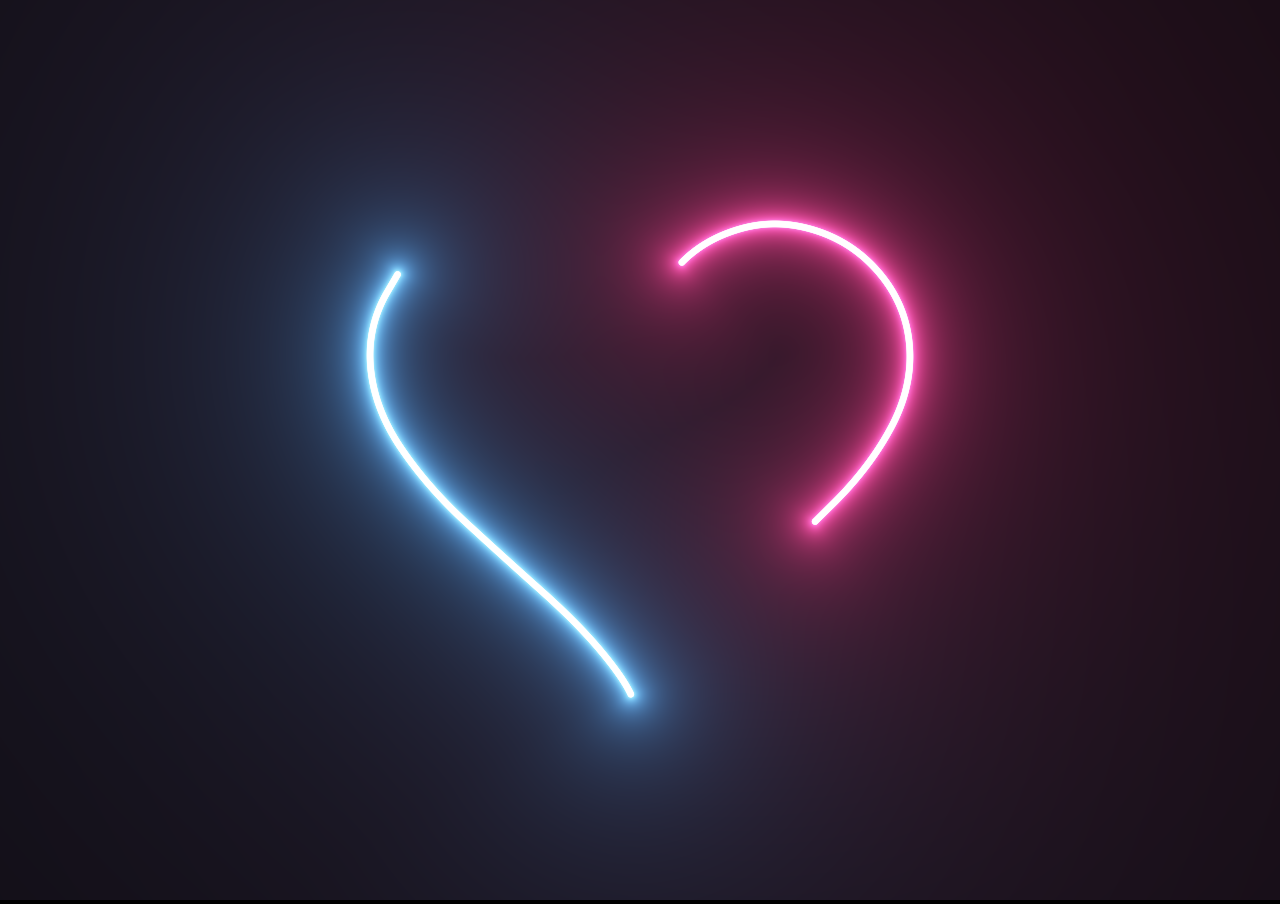
<file: projetos/coração para alana/index.html>
<!DOCTYPE html>
<html lang="en" >
<head>
  <meta charset="UTF-8">
  <title>Surpresa pra Alana</title>
  <link rel="stylesheet" href="./style.css">

</head>
<body>
<!-- partial:index.partial.html -->
<body>
  <canvas id="canvas" width="1400" height="600"></canvas>
</body>
<!-- partial -->
  <script  src="./script.js"></script>

</body>
</html>
</file>
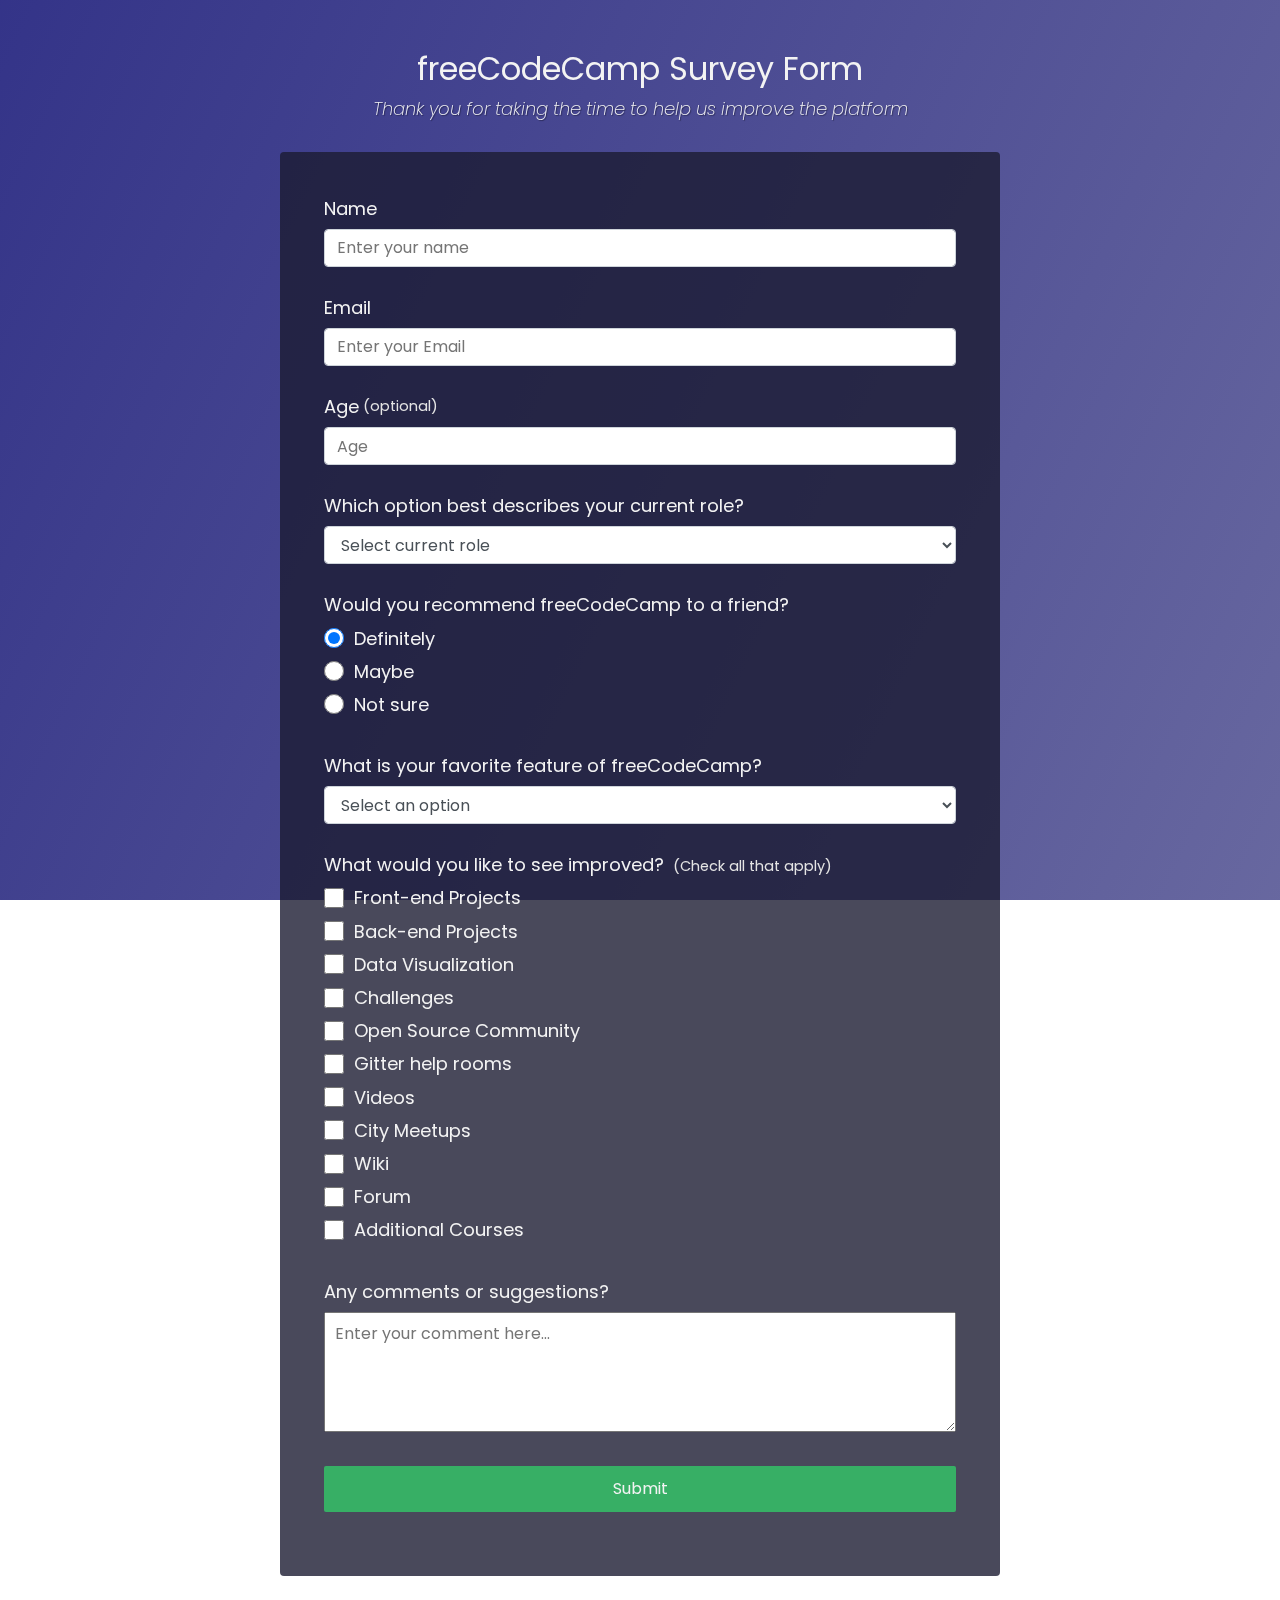
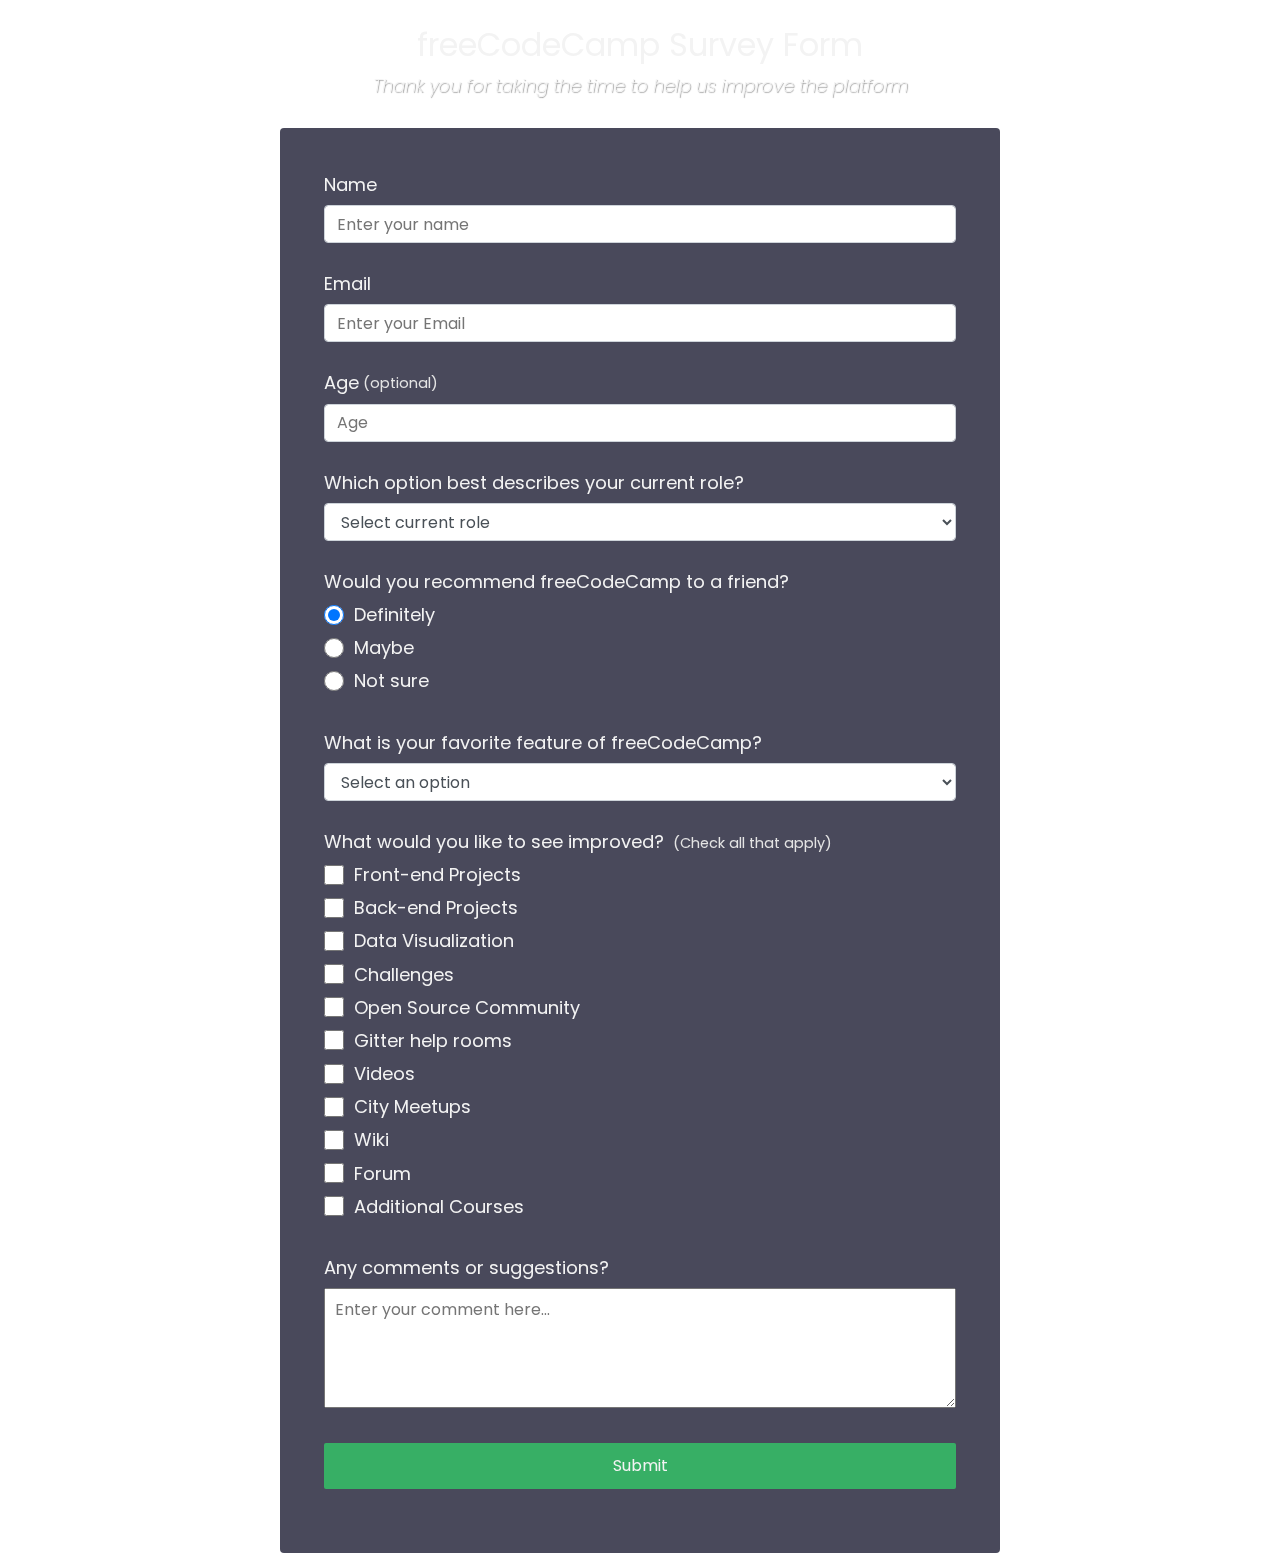
<file: projetos/formulario de pesquisa/index.html>
<!DOCTYPE html>
<html lang="en">
<head>
  <meta charset="UTF-8">
  <meta name="viewport" content="width=device-width, initial-scale=1.0">
  <title>Document</title>
 <link rel="stylesheet" href="style.css" >
 <link rel="stylesheet" href="JavaScript.js">

</head>
<body>
 <div class="container">
  <header class="header">
    <h1 id="title" class="text-center">freeCodeCamp Survey Form</h1>
    <p id="description" class="description text-center">
      Thank you for taking the time to help us improve the platform
    </p>
  </header>
  <form id="survey-form">
    <div class="form-group">
      <label id="name-label" for="name">Name</label>
      <input
        type="text"
        name="name"
        id="name"
        class="form-control"
        placeholder="Enter your name"
        required
      />
    </div>
    <div class="form-group">
      <label id="email-label" for="email">Email</label>
      <input
        type="email"
        name="email"
        id="email"
        class="form-control"
        placeholder="Enter your Email"
        required
      />
    </div>
    <div class="form-group">
      <label id="number-label" for="number"
        >Age<span class="clue">(optional)</span></label
      >
      <input
        type="number"
        name="age"
        id="number"
        min="10"
        max="99"
        class="form-control"
        placeholder="Age"
      />
    </div>
    <div class="form-group">
      <p>Which option best describes your current role?</p>
      <select id="dropdown" name="role" class="form-control" required>
        <option disabled selected value>Select current role</option>
        <option value="student">Student</option>
        <option value="job">Full Time Job</option>
        <option value="learner">Full Time Learner</option>
        <option value="preferNo">Prefer not to say</option>
        <option value="other">Other</option>
      </select>
    </div>

    <div class="form-group">
      <p>Would you recommend freeCodeCamp to a friend?</p>
      <label>
        <input
          name="user-recommend"
          value="definitely"
          type="radio"
          class="input-radio"
          checked
        />Definitely</label
      >
      <label>
        <input
          name="user-recommend"
          value="maybe"
          type="radio"
          class="input-radio"
        />Maybe</label
      >

      <label
        ><input
          name="user-recommend"
          value="not-sure"
          type="radio"
          class="input-radio"
        />Not sure</label
      >
    </div>

    <div class="form-group">
      <p>
        What is your favorite feature of freeCodeCamp?
      </p>
      <select id="most-like" name="mostLike" class="form-control" required>
        <option disabled selected value>Select an option</option>
        <option value="challenges">Challenges</option>
        <option value="projects">Projects</option>
        <option value="community">Community</option>
        <option value="openSource">Open Source</option>
      </select>
    </div>

    <div class="form-group">
      <p>
        What would you like to see improved?
        <span class="clue">(Check all that apply)</span>
      </p>

      <label
        ><input
          name="prefer"
          value="front-end-projects"
          type="checkbox"
          class="input-checkbox"
        />Front-end Projects</label
      >
      <label>
        <input
          name="prefer"
          value="back-end-projects"
          type="checkbox"
          class="input-checkbox"
        />Back-end Projects</label
      >
      <label
        ><input
          name="prefer"
          value="data-visualization"
          type="checkbox"
          class="input-checkbox"
        />Data Visualization</label
      >
      <label
        ><input
          name="prefer"
          value="challenges"
          type="checkbox"
          class="input-checkbox"
        />Challenges</label
      >
      <label
        ><input
          name="prefer"
          value="open-source-community"
          type="checkbox"
          class="input-checkbox"
        />Open Source Community</label
      >
      <label
        ><input
          name="prefer"
          value="gitter-help-rooms"
          type="checkbox"
          class="input-checkbox"
        />Gitter help rooms</label
      >
      <label
        ><input
          name="prefer"
          value="videos"
          type="checkbox"
          class="input-checkbox"
        />Videos</label
      >
      <label
        ><input
          name="prefer"
          value="city-meetups"
          type="checkbox"
          class="input-checkbox"
        />City Meetups</label
      >
      <label
        ><input
          name="prefer"
          value="wiki"
          type="checkbox"
          class="input-checkbox"
        />Wiki</label
      >
      <label
        ><input
          name="prefer"
          value="forum"
          type="checkbox"
          class="input-checkbox"
        />Forum</label
      >
      <label
        ><input
          name="prefer"
          value="additional-courses"
          type="checkbox"
          class="input-checkbox"
        />Additional Courses</label
      >
    </div>

    <div class="form-group">
      <p>Any comments or suggestions?</p>
      <textarea
        id="comments"
        class="input-textarea"
        name="comment"
        placeholder="Enter your comment here..."
      ></textarea>
    </div>

    <div class="form-group">
      <button type="submit" id="submit" class="submit-button">
        Submit
      </button>
    </div>
  </form>
</div>
<div class="container">
  <header class="header">
    <h1 id="title" class="text-center">freeCodeCamp Survey Form</h1>
    <p id="description" class="description text-center">
      Thank you for taking the time to help us improve the platform
    </p>
  </header>
  <form id="survey-form">
    <div class="form-group">
      <label id="name-label" for="name">Name</label>
      <input
        type="text"
        name="name"
        id="name"
        class="form-control"
        placeholder="Enter your name"
        required
      />
    </div>
    <div class="form-group">
      <label id="email-label" for="email">Email</label>
      <input
        type="email"
        name="email"
        id="email"
        class="form-control"
        placeholder="Enter your Email"
        required
      />
    </div>
    <div class="form-group">
      <label id="number-label" for="number"
        >Age<span class="clue">(optional)</span></label
      >
      <input
        type="number"
        name="age"
        id="number"
        min="10"
        max="99"
        class="form-control"
        placeholder="Age"
      />
    </div>
    <div class="form-group">
      <p>Which option best describes your current role?</p>
      <select id="dropdown" name="role" class="form-control" required>
        <option disabled selected value>Select current role</option>
        <option value="student">Student</option>
        <option value="job">Full Time Job</option>
        <option value="learner">Full Time Learner</option>
        <option value="preferNo">Prefer not to say</option>
        <option value="other">Other</option>
      </select>
    </div>

    <div class="form-group">
      <p>Would you recommend freeCodeCamp to a friend?</p>
      <label>
        <input
          name="user-recommend"
          value="definitely"
          type="radio"
          class="input-radio"
          checked
        />Definitely</label
      >
      <label>
        <input
          name="user-recommend"
          value="maybe"
          type="radio"
          class="input-radio"
        />Maybe</label
      >

      <label
        ><input
          name="user-recommend"
          value="not-sure"
          type="radio"
          class="input-radio"
        />Not sure</label
      >
    </div>

    <div class="form-group">
      <p>
        What is your favorite feature of freeCodeCamp?
      </p>
      <select id="most-like" name="mostLike" class="form-control" required>
        <option disabled selected value>Select an option</option>
        <option value="challenges">Challenges</option>
        <option value="projects">Projects</option>
        <option value="community">Community</option>
        <option value="openSource">Open Source</option>
      </select>
    </div>

    <div class="form-group">
      <p>
        What would you like to see improved?
        <span class="clue">(Check all that apply)</span>
      </p>

      <label
        ><input
          name="prefer"
          value="front-end-projects"
          type="checkbox"
          class="input-checkbox"
        />Front-end Projects</label
      >
      <label>
        <input
          name="prefer"
          value="back-end-projects"
          type="checkbox"
          class="input-checkbox"
        />Back-end Projects</label
      >
      <label
        ><input
          name="prefer"
          value="data-visualization"
          type="checkbox"
          class="input-checkbox"
        />Data Visualization</label
      >
      <label
        ><input
          name="prefer"
          value="challenges"
          type="checkbox"
          class="input-checkbox"
        />Challenges</label
      >
      <label
        ><input
          name="prefer"
          value="open-source-community"
          type="checkbox"
          class="input-checkbox"
        />Open Source Community</label
      >
      <label
        ><input
          name="prefer"
          value="gitter-help-rooms"
          type="checkbox"
          class="input-checkbox"
        />Gitter help rooms</label
      >
      <label
        ><input
          name="prefer"
          value="videos"
          type="checkbox"
          class="input-checkbox"
        />Videos</label
      >
      <label
        ><input
          name="prefer"
          value="city-meetups"
          type="checkbox"
          class="input-checkbox"
        />City Meetups</label
      >
      <label
        ><input
          name="prefer"
          value="wiki"
          type="checkbox"
          class="input-checkbox"
        />Wiki</label
      >
      <label
        ><input
          name="prefer"
          value="forum"
          type="checkbox"
          class="input-checkbox"
        />Forum</label
      >
      <label
        ><input
          name="prefer"
          value="additional-courses"
          type="checkbox"
          class="input-checkbox"
        />Additional Courses</label
      >
    </div>

    <div class="form-group">
      <p>Any comments or suggestions?</p>
      <textarea
        id="comments"
        class="input-textarea"
        name="comment"
        placeholder="Enter your comment here..."
      ></textarea>
    </div>

    <div class="form-group">
      <button type="submit" id="submit" class="submit-button">
        Submit
      </button>
    </div>
  </form>
</div>
 
</body>
</html>
</file>
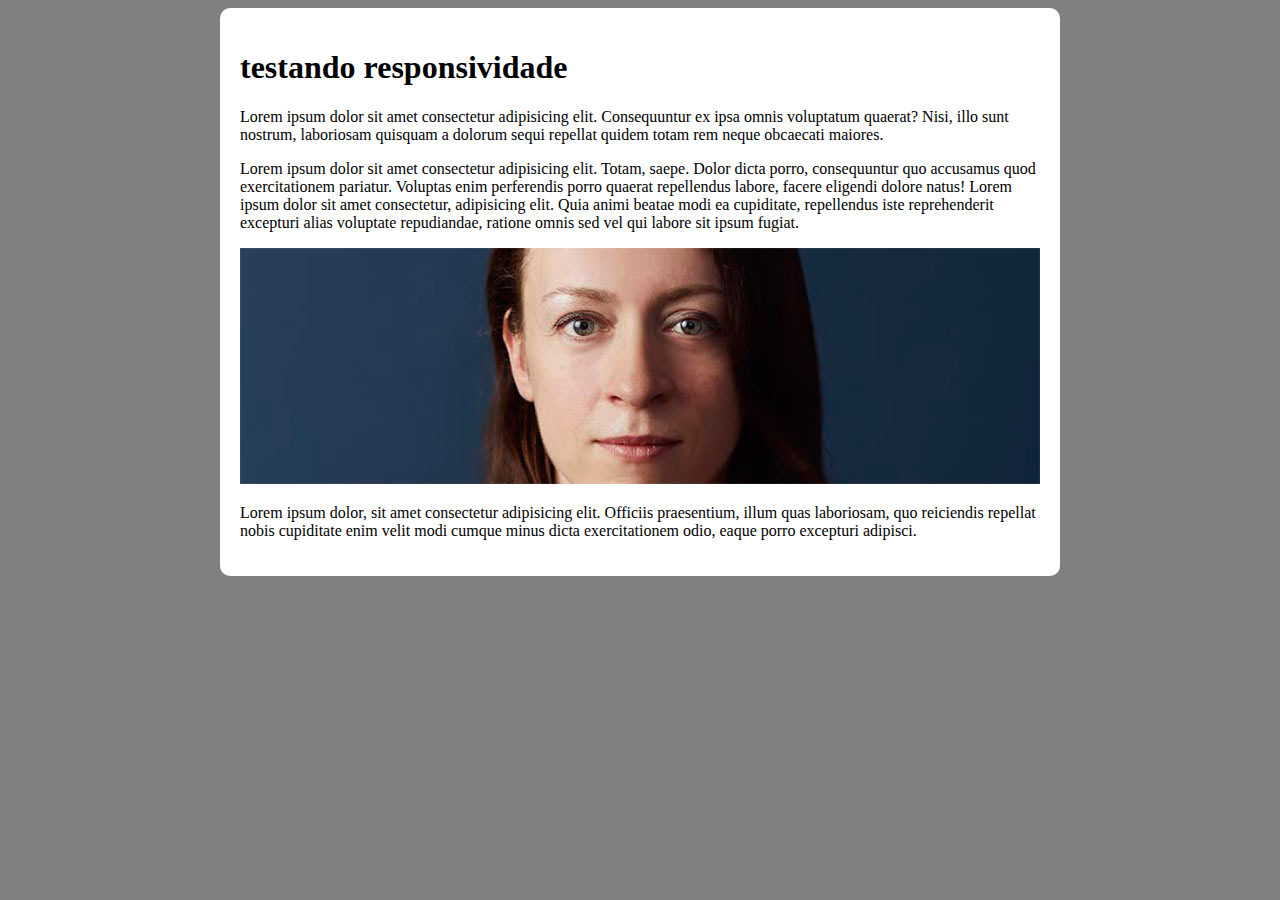
<file: projetos/Desafio 10 primeiro projeto/responsivo.html>
<!DOCTYPE html>
<html lang="pt-br">
<head>
    <meta charset="UTF-8">
    <meta name="viewport" content="width=device-width, initial-scale=1.0">
    <title>Teste de responsividade</title>
</head>
<style>

  body{
    background-color: gray;
  }


main{
    background-color: white;
    padding: 20px;
    border-radius: 10px;

    min-width: 320px;
    max-width: 800px;
    margin: auto;
}

img{
    width: 100%;
}

</style>

<body>
    <main>
    <h1>testando responsividade</h1>
    <p>Lorem ipsum dolor sit amet consectetur adipisicing elit. Consequuntur ex ipsa omnis voluptatum quaerat? Nisi, illo sunt nostrum, laboriosam quisquam a dolorum sequi repellat quidem totam rem neque obcaecati maiores.</p>
    <p>Lorem ipsum dolor sit amet consectetur adipisicing elit. Totam, saepe. Dolor dicta porro, consequuntur quo accusamus quod exercitationem pariatur. Voluptas enim perferendis porro quaerat repellendus labore, facere eligendi dolore natus! Lorem ipsum dolor sit amet consectetur, adipisicing elit. Quia animi beatae modi ea cupiditate, repellendus iste reprehenderit excepturi alias voluptate repudiandae, ratione omnis sed vel qui labore sit ipsum fugiat.</p> 
    
    <picture>
      <source media="(min-width: 600px )" srcset="imagens/irina-blok.jpg">
        <img src="imagens/irina-blok-pq.jpg" alt="foto irina">
    
    </picture>
    <p>Lorem ipsum dolor, sit amet consectetur adipisicing elit. Officiis praesentium, illum quas laboriosam, quo reiciendis repellat nobis cupiditate enim velit modi cumque minus dicta exercitationem odio, eaque porro excepturi adipisci.</p>
  
    </main>
</body>
</html>
</file>
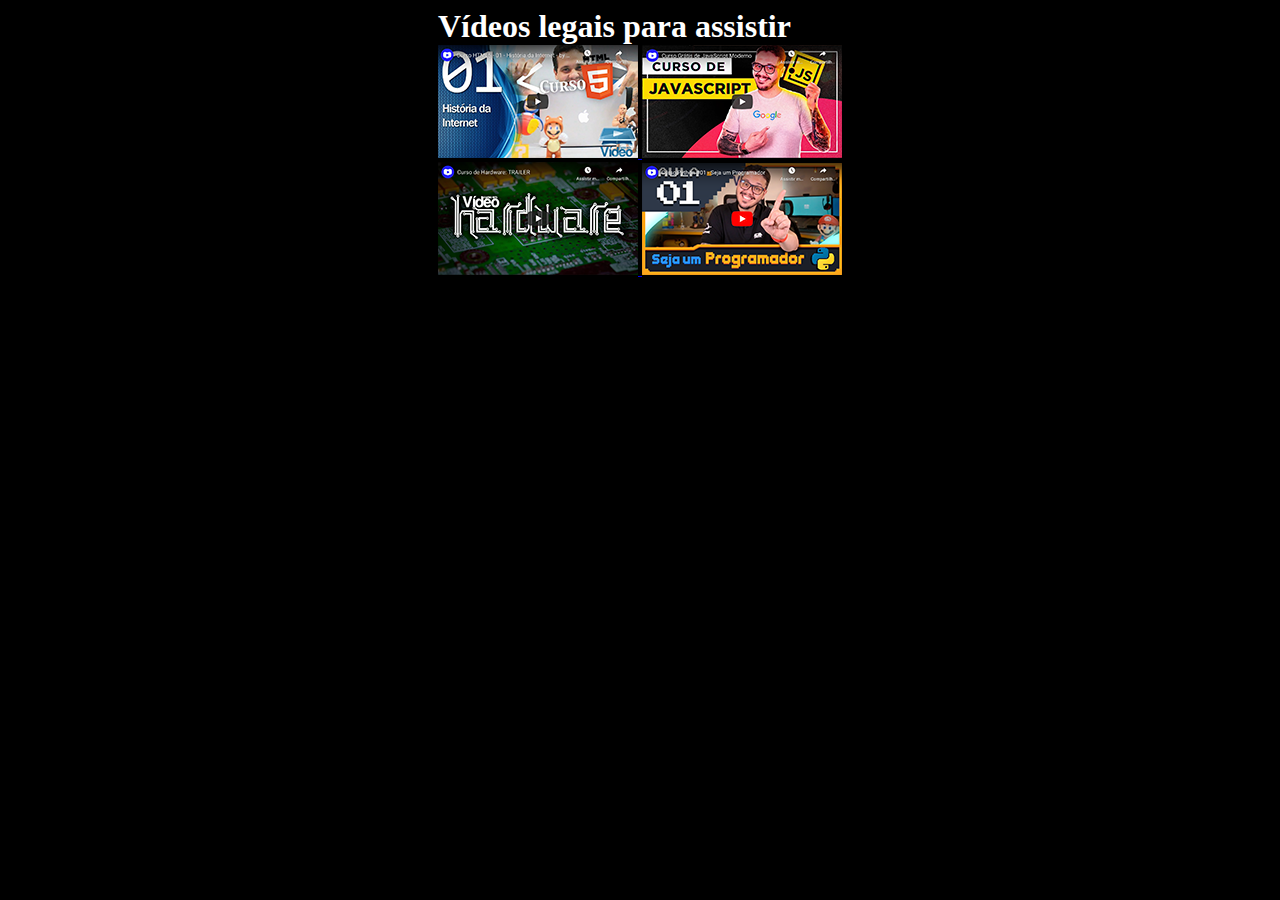
<file: projetos/desafio09/index..html>
<!DOCTYPE html>
<html lang="pt-br">
<head>
    <meta charset="UTF-8">
    <meta name="viewport" content="width=device-width, initial-scale=1.0">
    <title>Meus vídeos</title>
</head>
<link rel="stylesheet" href="style.css">
<body>
    <main>
    <h1>Vídeos legais para assistir</h1>
    <a href="pag02.html"> <img src="imagens/thumb-html.png" alt="imagens/html"> </a>
    <a href="pag03.html"> <img src="imagens/thumb-js.png" alt="imagens/html" real="next"> </a>
    <a href="pag04.html"> <img src="imagens/thumb-hardware.png" alt="imagens/html" real="next"> </a>
    <a href="pag05.html"> <img src="imagens/thumb-python.png" alt="imagens/html" real="next" >  </a>
    </main>
</body>
</html>
</file>
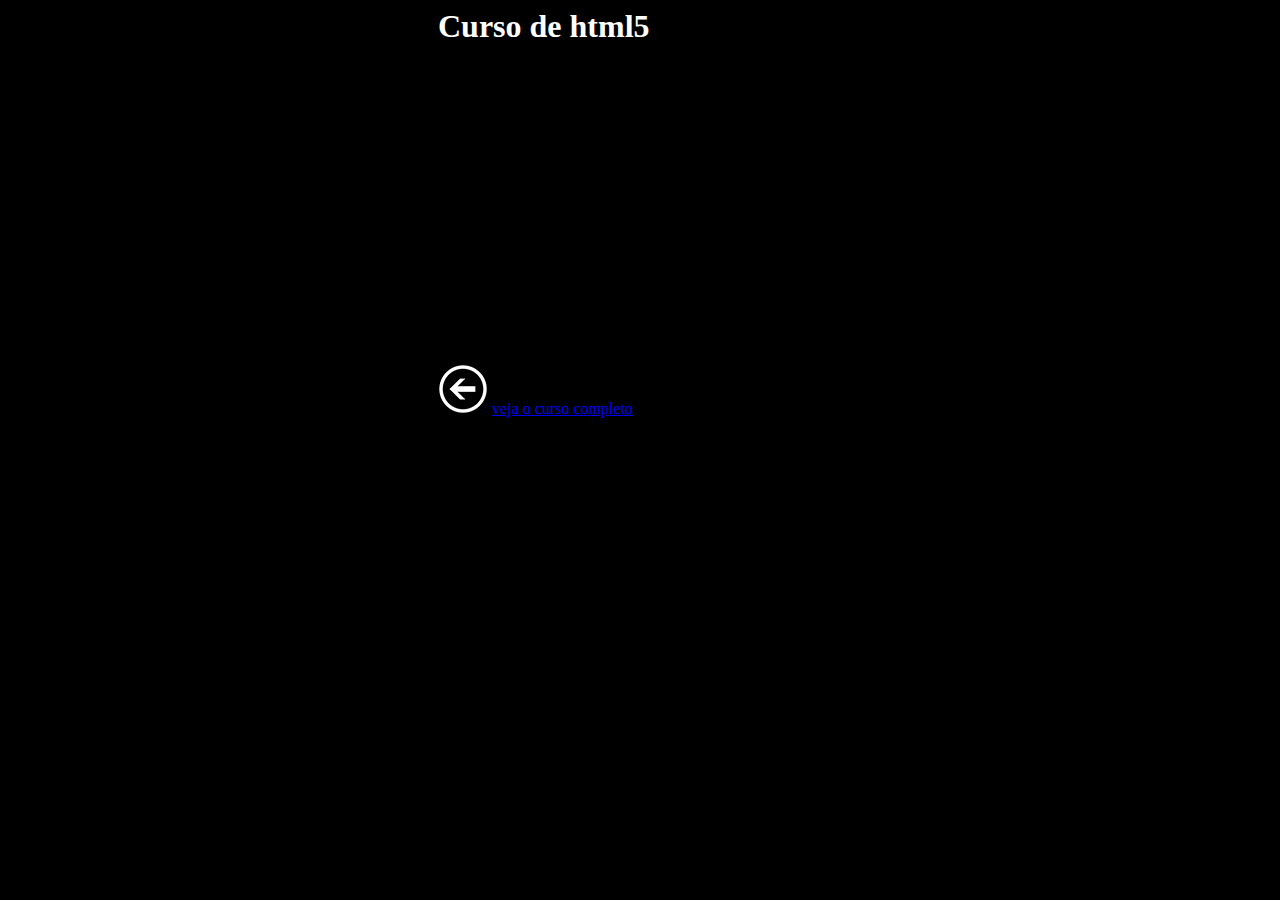
<file: projetos/desafio09/pag02.html>
<!DOCTYPE html>
<html lang="pt-br">
<head>
    <meta charset="UTF-8">
    <meta name="viewport" content="width=device-width, initial-scale=1.0">
    <title>Segunda página</title>
</head>
<link rel="stylesheet" href="style.css">
<body>
    <main>
    <h1>Curso de html5</h1>
    <iframe width="560" height="315" src="https://www.youtube.com/embed/rsFCVjr5yxc?si=VZYwdrcjUNJ1WMbQ" title="YouTube video player" frameborder="0" allow="accelerometer; autoplay; clipboard-write; encrypted-media; gyroscope; picture-in-picture; web-share" allowfullscreen></iframe>
    <a href="index..html"> <img src="imagens/voltar.png" alt="imagnes/png"></a>

    <a href="https://www.youtube.com/watch?v=epDCjksKMok&list=PLHz_AreHm4dlAnJ_jJtV29RFxnPHDuk9o" target="_blank" real="external">veja o curso completo</a>
    <a href="index..html"> 
    </main>
</html>
</file>
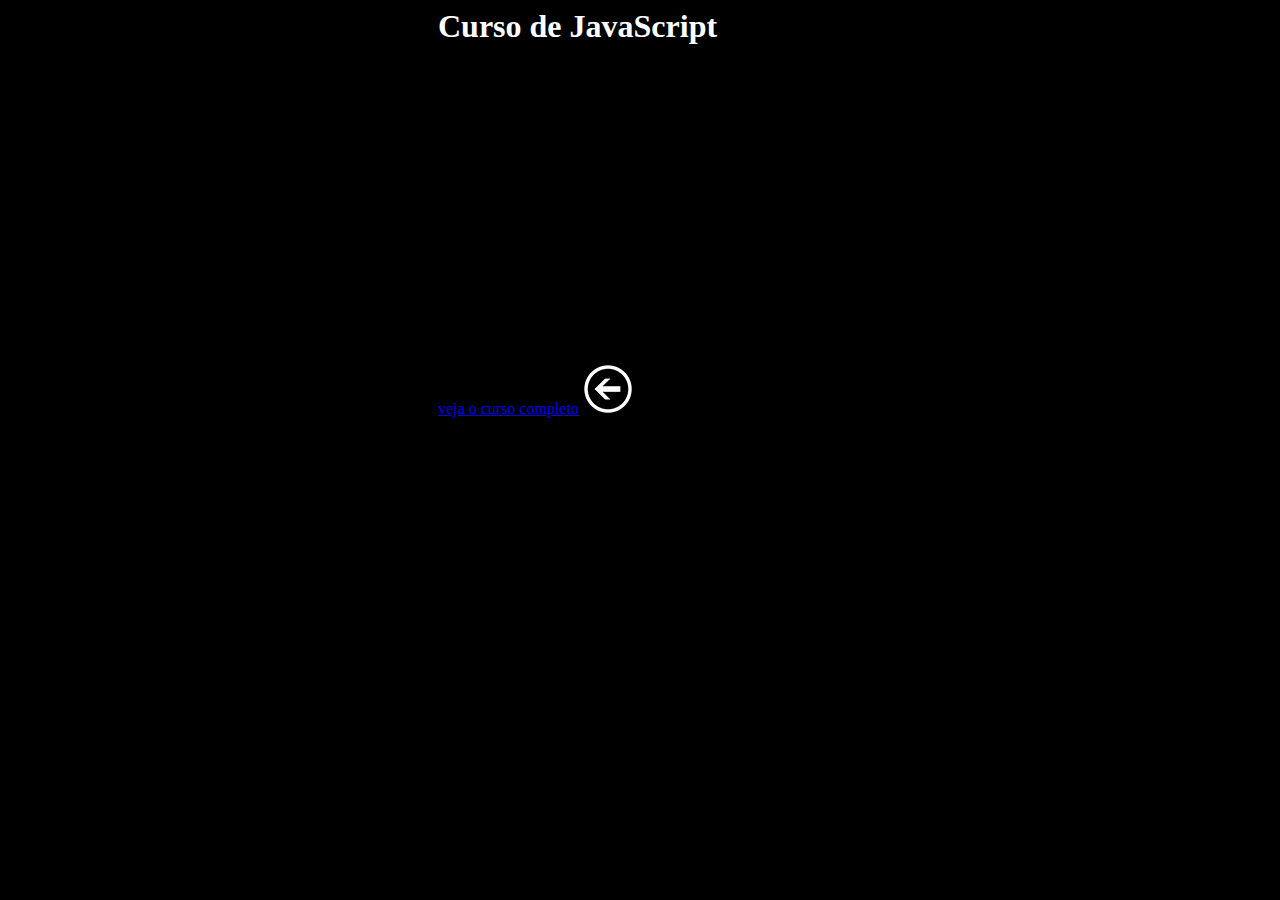
<file: projetos/desafio09/pag03.html>
<!DOCTYPE html>
<html lang="pt-br">
<head>
    <meta charset="UTF-8">
    <meta name="viewport" content="width=device-width, initial-scale=1.0">
    <title>Document</title>
</head>
<link rel="stylesheet" href="style.css">
<body>
    <main>
    <h1>Curso de JavaScript</h1>
    <iframe width="560" height="315" src="https://www.youtube.com/embed/BXqUH86F-kA?si=7Ei7Wgte2sQ4Cq9o" title="YouTube video player" frameborder="0" allow="accelerometer; autoplay; clipboard-write; encrypted-media; gyroscope; picture-in-picture; web-share" allowfullscreen></iframe>
   
    <a href="https://www.youtube.com/watch?v=BXqUH86F-kA&list=PLntvgXM11X6pi7mW0O4ZmfUI1xDSIbmTm" target="_blank" real="external">veja o curso completo</a>
    <a href="index..html"> <img src="imagens/voltar.png" alt=""> </a>
    </main>
</body>
</html>
</file>
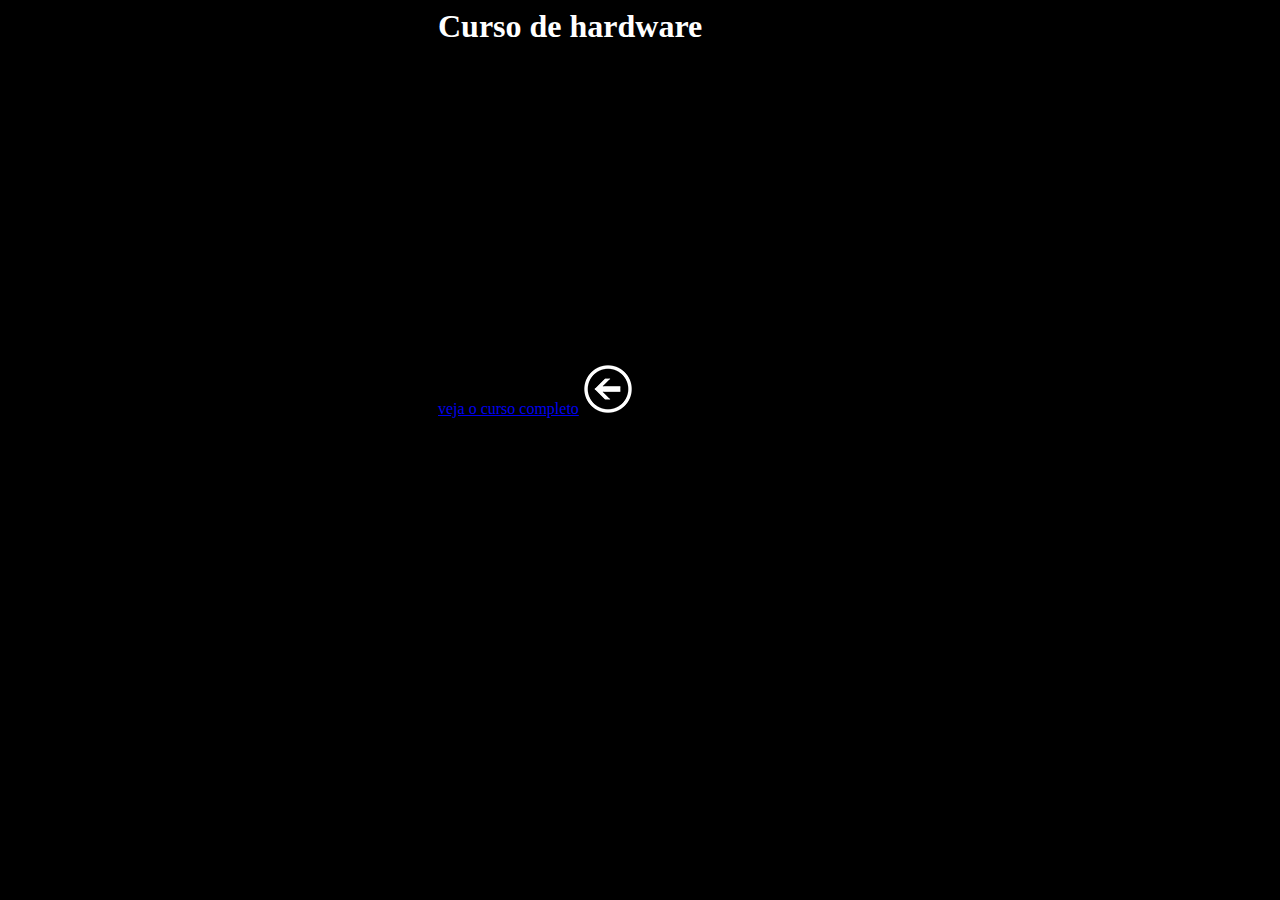
<file: projetos/desafio09/pag04.html>
<!DOCTYPE html>
<html lang="pt-br">
<head>
    <meta charset="UTF-8">
    <meta name="viewport" content="width=device-width, initial-scale=1.0">
    <title>Document</title>
</head>
<link rel="stylesheet" href="style.css">
<body>
    <main>
    <h1>Curso de hardware</h1>
    <iframe width="560" height="315" src="https://www.youtube.com/embed/iT6E92Kt38o?si=t1GcGPic2R4PbO8t" title="YouTube video player" frameborder="0" allow="accelerometer; autoplay; clipboard-write; encrypted-media; gyroscope; picture-in-picture; web-share" allowfullscreen></iframe>
    <a href="https://www.youtube.com/watch?v=iT6E92Kt38o&t=1s" target="_blank" real="external" >veja o curso completo</a>
    <a href="index..html"> <img src="imagens/voltar.png" alt=""> </a>
    </main>
</body>
</html>
</file>
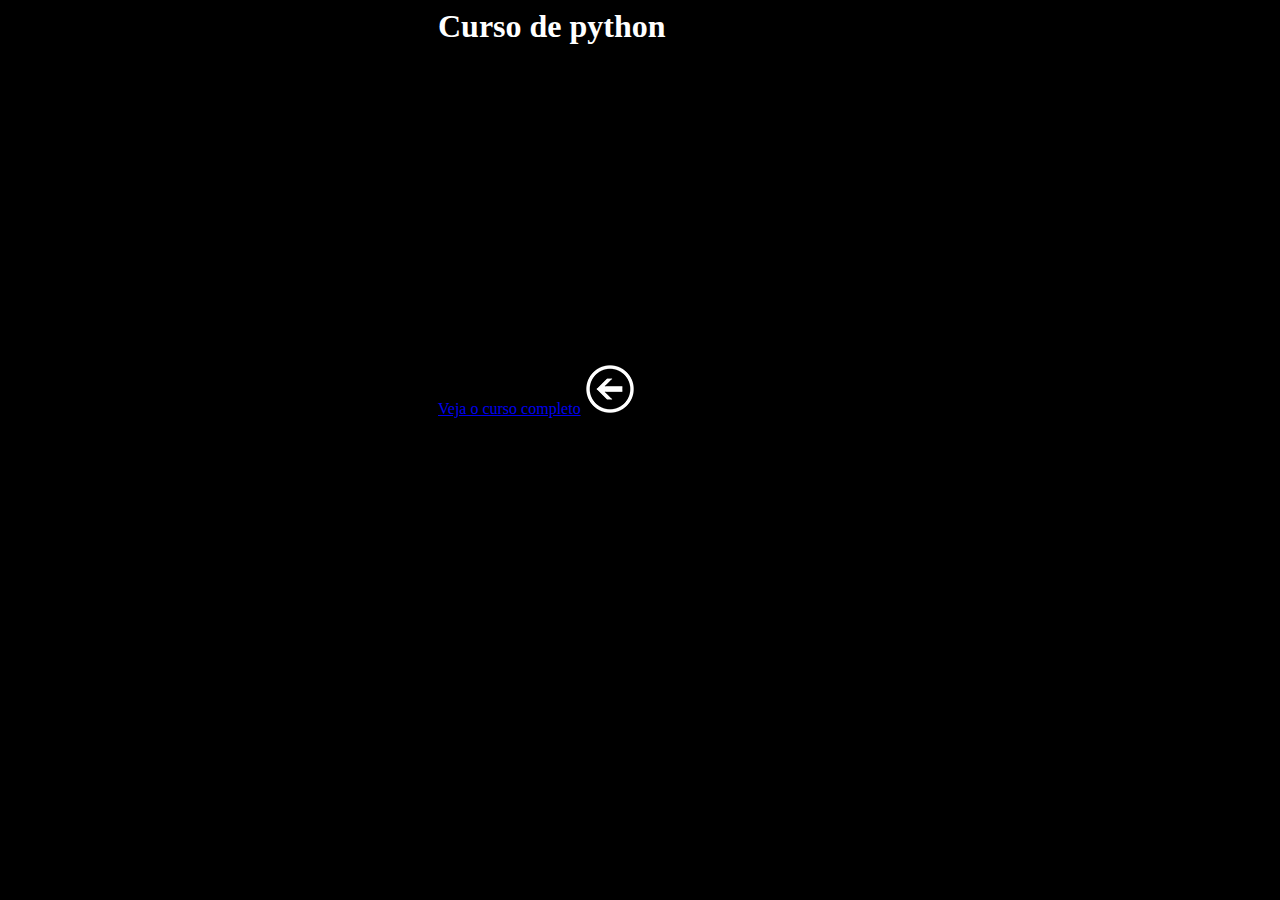
<file: projetos/desafio09/pag05.html>
<!DOCTYPE html>
<html lang="pt-br">
<head>
    <meta charset="UTF-8">
    <meta name="viewport" content="width=device-width, initial-scale=1.0">
    <title>Document</title>
</head>
<link rel="stylesheet" href="style.css">
<body>
    <main>
    <h1>Curso de python</h1>
    <iframe width="560" height="315" src="https://www.youtube.com/embed/S9uPNppGsGo?si=P44Kz4ZGikd-wJXM" title="YouTube video player" frameborder="0" allow="accelerometer; autoplay; clipboard-write; encrypted-media; gyroscope; picture-in-picture; web-share" allowfullscreen></iframe>

    <a href="https://www.youtube.com/watch?v=S9uPNppGsGo&list=PLvE-ZAFRgX8hnECDn1v9HNTI71veL3oW0" target="_blank" real="external" >Veja o curso completo</a>
    <a href="index..html"> <img src="imagens/voltar.png" alt=""> </a>
    </main>
</body>
</html>
</file>
<file: projetos/coração para alana/style.css>
body {
    background-color: #000;    
    margin: 0;
    overflow: hidden;
    background-repeat: no-repeat;
  }
</file>
<file: projetos/formulario de pesquisa/style.css>
@import url('https://fonts.googleapis.com/css?family=Poppins:200i,400&display=swap');

:root {
  --color-white: #f3f3f3;
  --color-darkblue: #1b1b32;
  --color-darkblue-alpha: rgba(27, 27, 50, 0.8);
  --color-green: #37af65;
}

*,
*::before,
*::after {
  box-sizing: border-box;
}

body {
  font-family: 'Poppins', sans-serif;
  font-size: 1rem;
  font-weight: 400;
  line-height: 1.4;
  color: var(--color-white);
  margin: 0;
}

/* mobile friendly alternative to using background-attachment: fixed */
body::before {
  content: '';
  position: fixed;
  top: 0;
  left: 0;
  height: 100%;
  width: 100%;
  z-index: -1;
  background: var(--color-darkblue);
  background-image: linear-gradient(
      115deg,
      rgba(58, 58, 158, 0.8),
      rgba(136, 136, 206, 0.7)
    ),
    url(https://cdn.freecodecamp.org/testable-projects-fcc/images/survey-form-background.jpeg);
  background-size: cover;
  background-repeat: no-repeat;
  background-position: center;
}

h1 {
  font-weight: 400;
  line-height: 1.2;
}

p {
  font-size: 1.125rem;
}

h1,
p {
  margin-top: 0;
  margin-bottom: 0.5rem;
}

label {
  display: flex;
  align-items: center;
  font-size: 1.125rem;
  margin-bottom: 0.5rem;
}

input,
button,
select,
textarea {
  margin: 0;
  font-family: inherit;
  font-size: inherit;
  line-height: inherit;
}

button {
  border: none;
}

.container {
  width: 100%;
  margin: 3.125rem auto 0 auto;
}

@media (min-width: 576px) {
  .container {
    max-width: 540px;
  }
}

@media (min-width: 768px) {
  .container {
    max-width: 720px;
  }
}

.header {
  padding: 0 0.625rem;
  margin-bottom: 1.875rem;
}

.description {
  font-style: italic;
  font-weight: 200;
  text-shadow: 1px 1px 1px rgba(0, 0, 0, 0.4);
}

.clue {
  margin-left: 0.25rem;
  font-size: 0.9rem;
  color: #e4e4e4;
}

.text-center {
  text-align: center;
}

/* form */

form {
  background: var(--color-darkblue-alpha);
  padding: 2.5rem 0.625rem;
  border-radius: 0.25rem;
}

@media (min-width: 480px) {
  form {
    padding: 2.5rem;
  }
}

.form-group {
  margin: 0 auto 1.25rem auto;
  padding: 0.25rem;
}

.form-control {
  display: block;
  width: 100%;
  height: 2.375rem;
  padding: 0.375rem 0.75rem;
  color: #495057;
  background-color: #fff;
  background-clip: padding-box;
  border: 1px solid #ced4da;
  border-radius: 0.25rem;
  transition: border-color 0.15s ease-in-out, box-shadow 0.15s ease-in-out;
}

.form-control:focus {
  border-color: #80bdff;
  outline: 0;
  box-shadow: 0 0 0 0.2rem rgba(0, 123, 255, 0.25);
}

.input-radio,
.input-checkbox {
  display: inline-block;
  margin-right: 0.625rem;
  min-height: 1.25rem;
  min-width: 1.25rem;
}

.input-textarea {
  min-height: 120px;
  width: 100%;
  padding: 0.625rem;
  resize: vertical;
}

.submit-button {
  display: block;
  width: 100%;
  padding: 0.75rem;
  background: var(--color-green);
  color: inherit;
  border-radius: 2px;
  cursor: pointer;
}
</file>
<file: projetos/desafio09/style.css>
@charset "utf-8";

body{
    background-color: black;
}

main{
    width: 404px;
    margin: auto;
    color: white
    
}

h1{
    color: white;
    text-align: justify;
    margin: auto;
}
</file>
